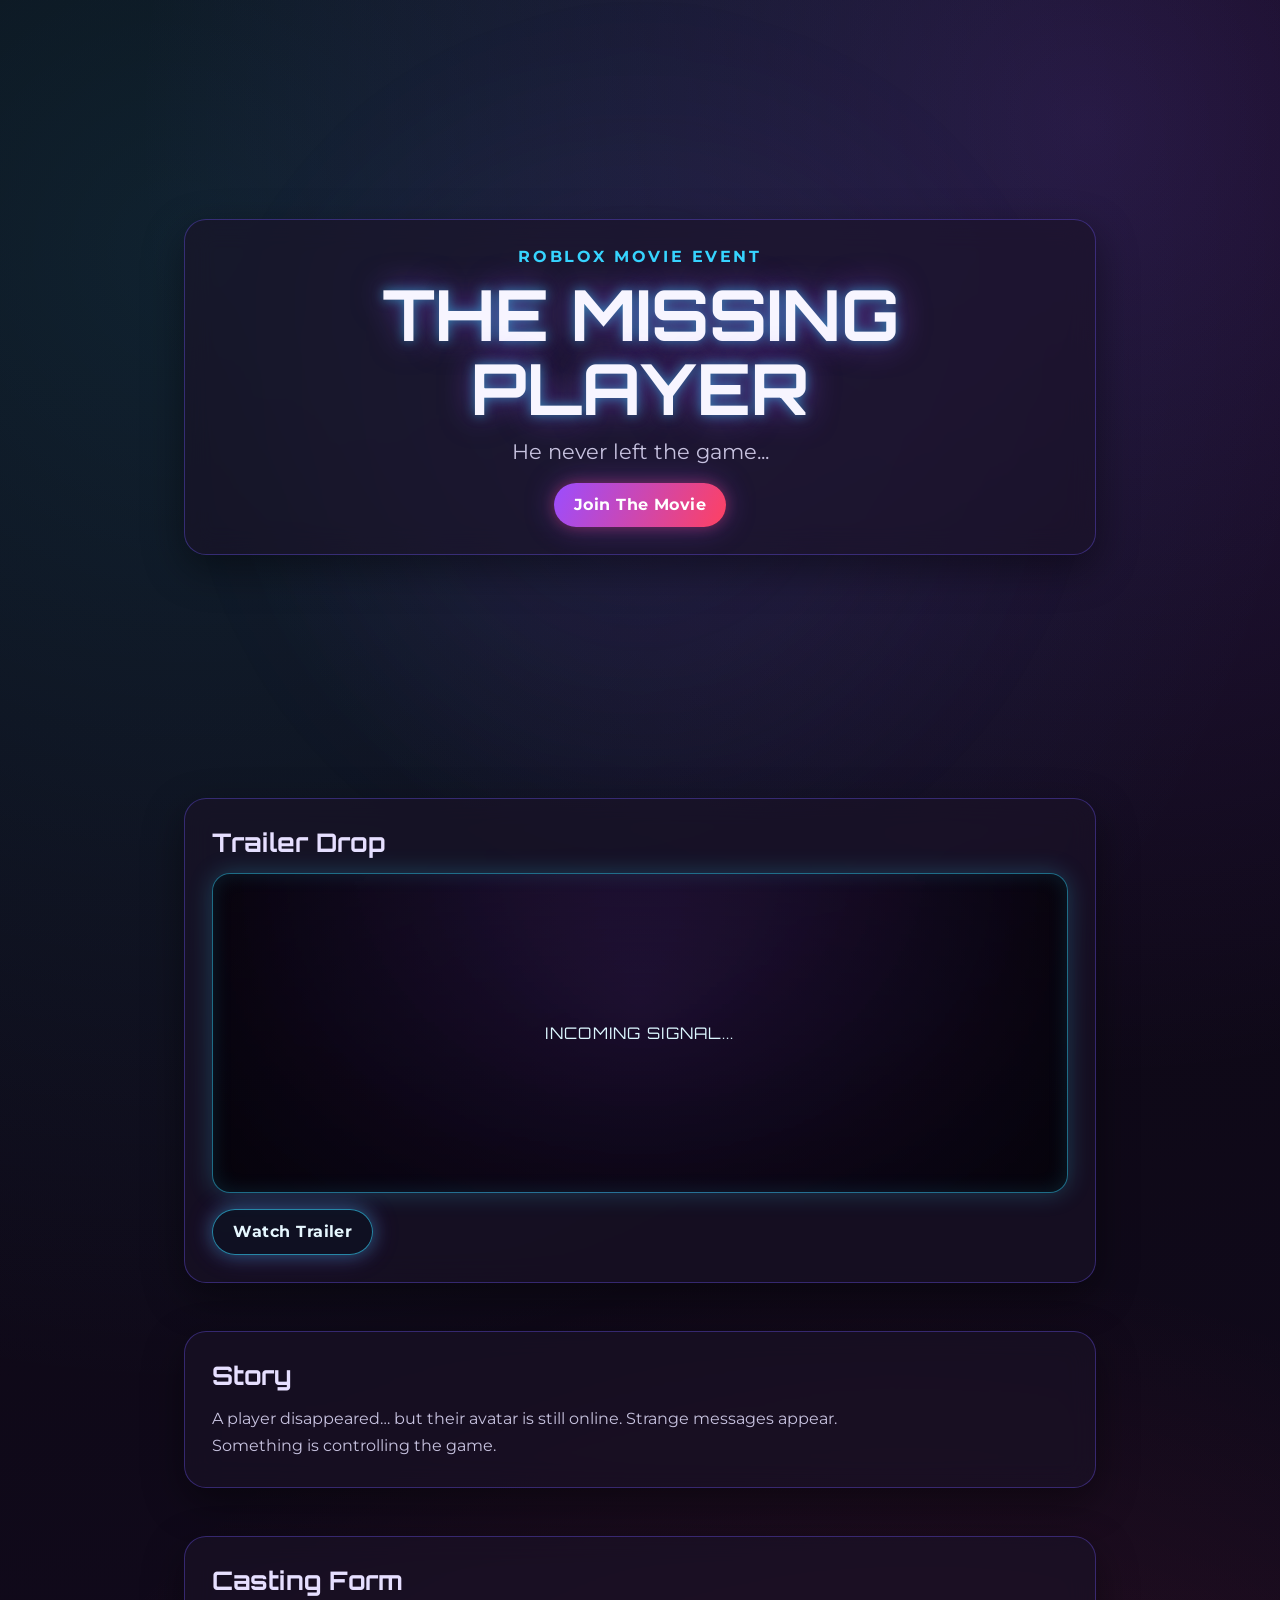
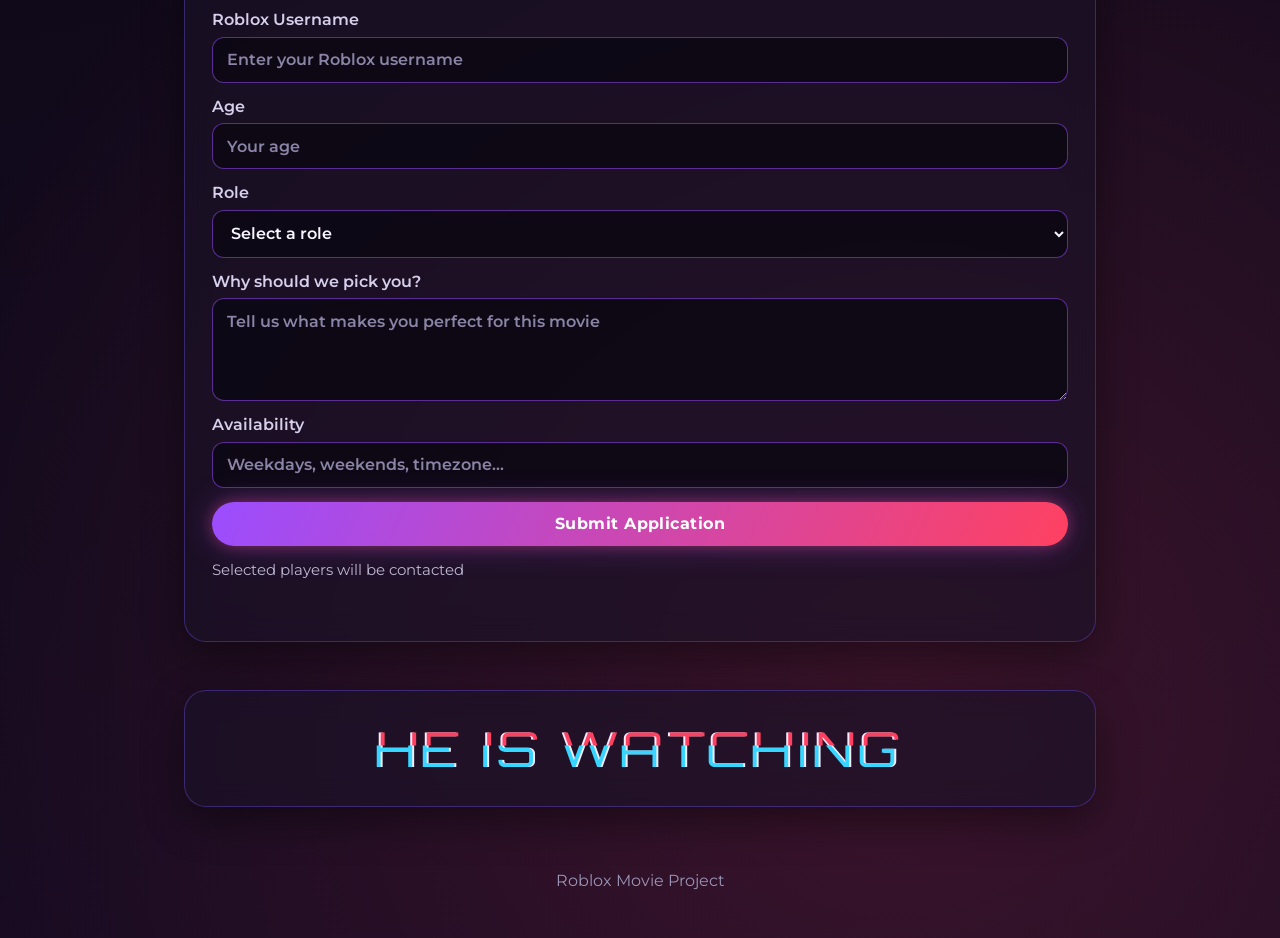
<file: index.html>
<!doctype html>
<html lang="en">
  <head>
    <meta charset="UTF-8" />
    <meta name="viewport" content="width=device-width, initial-scale=1.0" />
    <title>The Missing Player | Roblox Movie</title>
    <link rel="preconnect" href="https://fonts.googleapis.com" />
    <link rel="preconnect" href="https://fonts.gstatic.com" crossorigin />
    <link
      href="https://fonts.googleapis.com/css2?family=Montserrat:wght@500;700;800&family=Orbitron:wght@600;700;800&display=swap"
      rel="stylesheet"
    />
    <link rel="stylesheet" href="style.css" />
  </head>
  <body>
    <div class="bg-glow" aria-hidden="true"></div>

    <header class="hero section" id="top">
      <div class="panel hero-panel">
        <p class="eyebrow">Roblox Movie Event</p>
        <h1 class="title">THE MISSING PLAYER</h1>
        <p class="subtitle">He never left the game...</p>
        <a class="btn btn-primary" href="#casting">Join The Movie</a>
      </div>
    </header>

    <main>
      <section class="section trailer" id="trailer">
        <div class="panel">
          <h2>Trailer Drop</h2>
          <div class="trailer-box" role="img" aria-label="Trailer preview for The Missing Player">
            <div class="scanline"></div>
            <p>Incoming Signal...</p>
          </div>
          <button class="btn btn-secondary" type="button">Watch Trailer</button>
        </div>
      </section>

      <section class="section story" id="story">
        <div class="panel fade-in">
          <h2>Story</h2>
          <p>
            A player disappeared… but their avatar is still online. Strange messages appear.
            Something is controlling the game.
          </p>
        </div>
      </section>

      <section class="section casting" id="casting">
        <div class="panel">
          <h2>Casting Form</h2>
          <form class="casting-form" novalidate>
            <label>
              Roblox Username
              <input type="text" name="username" placeholder="Enter your Roblox username" required />
            </label>

            <label>
              Age
              <input type="number" name="age" placeholder="Your age" min="8" max="99" required />
            </label>

            <label>
              Role
              <select name="role" required>
                <option value="">Select a role</option>
                <option>Main</option>
                <option>Villain</option>
                <option>Friend</option>
                <option>Extra</option>
              </select>
            </label>

            <label>
              Why should we pick you?
              <textarea name="pitch" rows="4" placeholder="Tell us what makes you perfect for this movie" required></textarea>
            </label>

            <label>
              Availability
              <input type="text" name="availability" placeholder="Weekdays, weekends, timezone..." required />
            </label>

            <button class="btn btn-primary" type="submit">Submit Application</button>
            <p class="form-note">Selected players will be contacted</p>
            <p class="form-response" aria-live="polite"></p>
          </form>
        </div>
      </section>

      <section class="section mystery" id="mystery">
        <div class="panel">
          <p class="glitch" data-text="HE IS WATCHING">HE IS WATCHING</p>
        </div>
      </section>
    </main>

    <footer class="footer">
      <p>Roblox Movie Project</p>
    </footer>

    <script src="script.js"></script>
  </body>
</html>
</file>
<file: style.css>
:root {
  --bg-main: #09070f;
  --bg-secondary: #150b22;
  --panel: rgba(26, 18, 40, 0.62);
  --panel-border: rgba(115, 90, 255, 0.35);
  --text-main: #f7f5ff;
  --text-soft: #c8c3e0;
  --blue-neon: #37d5ff;
  --purple-neon: #9b4dff;
  --red-neon: #ff4161;
  --shadow-neon: 0 0 18px rgba(55, 213, 255, 0.35), 0 0 30px rgba(155, 77, 255, 0.2);
}

* {
  box-sizing: border-box;
}

html {
  scroll-behavior: smooth;
}

body {
  margin: 0;
  color: var(--text-main);
  background:
    radial-gradient(circle at 15% 10%, rgba(55, 213, 255, 0.13), transparent 45%),
    radial-gradient(circle at 85% 5%, rgba(155, 77, 255, 0.2), transparent 36%),
    radial-gradient(circle at 70% 90%, rgba(255, 65, 97, 0.17), transparent 42%),
    linear-gradient(170deg, var(--bg-main), var(--bg-secondary));
  font-family: "Montserrat", "Segoe UI", sans-serif;
  min-height: 100svh;
  overflow-x: hidden;
}

.bg-glow {
  position: fixed;
  inset: 0;
  pointer-events: none;
  background: radial-gradient(circle at center, rgba(155, 77, 255, 0.08), transparent 55%);
  filter: blur(50px);
  z-index: 0;
}

main,
header,
footer {
  position: relative;
  z-index: 1;
}

.section {
  width: min(100%, 960px);
  margin: 0 auto;
  padding: 1.1rem;
}

.hero {
  min-height: 86svh;
  display: grid;
  place-items: center;
}

.panel {
  background: var(--panel);
  border: 1px solid var(--panel-border);
  border-radius: 22px;
  padding: 1.25rem;
  backdrop-filter: blur(14px);
  box-shadow: 0 14px 40px rgba(0, 0, 0, 0.42);
  animation: riseIn 700ms ease both;
}

.hero-panel {
  text-align: center;
  padding: clamp(1.2rem, 4vw, 2.2rem);
}

.eyebrow {
  letter-spacing: 0.16em;
  text-transform: uppercase;
  color: var(--blue-neon);
  font-weight: 700;
  margin: 0 0 0.75rem;
}

.title {
  margin: 0;
  font-family: "Orbitron", sans-serif;
  font-size: clamp(2rem, 9vw, 4.4rem);
  line-height: 1.05;
  text-shadow: 0 0 12px rgba(55, 213, 255, 0.55), 0 0 32px rgba(155, 77, 255, 0.6);
}

.subtitle {
  margin: 0.8rem 0 1.2rem;
  font-size: clamp(1rem, 3.2vw, 1.3rem);
  color: var(--text-soft);
}

h2 {
  margin: 0 0 0.9rem;
  font-size: clamp(1.2rem, 4vw, 1.6rem);
  font-family: "Orbitron", sans-serif;
  color: #e6dfff;
}

.trailer-box {
  min-height: 220px;
  border-radius: 18px;
  border: 1px solid rgba(55, 213, 255, 0.5);
  background:
    linear-gradient(180deg, rgba(5, 3, 9, 0.55), rgba(6, 3, 12, 0.83)),
    radial-gradient(circle at 50% 40%, rgba(155, 77, 255, 0.4), rgba(6, 3, 12, 0.9));
  display: grid;
  place-items: center;
  margin-bottom: 1rem;
  box-shadow: inset 0 0 20px rgba(55, 213, 255, 0.13), 0 0 24px rgba(55, 213, 255, 0.23);
  position: relative;
  overflow: hidden;
}

.trailer-box p {
  font-family: "Orbitron", sans-serif;
  letter-spacing: 0.08em;
  text-transform: uppercase;
  color: #dcf7ff;
}

.scanline {
  position: absolute;
  inset: -100% 0 auto;
  height: 40%;
  background: linear-gradient(to bottom, transparent, rgba(55, 213, 255, 0.32), transparent);
  animation: scan 2.5s linear infinite;
}

.story p {
  margin: 0;
  color: var(--text-soft);
  line-height: 1.7;
  max-width: 62ch;
}

.fade-in {
  animation: fadeStory 1.1s ease both;
}

.casting-form {
  display: grid;
  gap: 0.9rem;
}

label {
  display: grid;
  gap: 0.45rem;
  color: #d6d0ec;
  font-weight: 600;
}

input,
select,
textarea {
  border: 1px solid rgba(155, 77, 255, 0.55);
  background: rgba(10, 7, 17, 0.75);
  color: var(--text-main);
  border-radius: 12px;
  padding: 0.78rem 0.85rem;
  font: inherit;
  transition: border-color 200ms ease, box-shadow 200ms ease;
}

input:focus,
select:focus,
textarea:focus {
  outline: none;
  border-color: var(--blue-neon);
  box-shadow: 0 0 0 3px rgba(55, 213, 255, 0.17);
}

input::placeholder,
textarea::placeholder {
  color: #8b84a6;
}

.form-note {
  margin: 0;
  color: #bdb7d2;
  font-size: 0.95rem;
}

.form-response {
  min-height: 1.25rem;
  margin: 0;
  color: #b8ffef;
  font-weight: 600;
}

.btn {
  display: inline-flex;
  align-items: center;
  justify-content: center;
  text-decoration: none;
  border: none;
  border-radius: 999px;
  padding: 0.78rem 1.25rem;
  font: inherit;
  font-weight: 700;
  letter-spacing: 0.03em;
  cursor: pointer;
  transition: transform 180ms ease, box-shadow 200ms ease, filter 200ms ease;
}

.btn:hover {
  transform: translateY(-2px) scale(1.02);
}

.btn:active {
  transform: scale(0.98);
}

.btn:focus-visible {
  outline: 3px solid rgba(55, 213, 255, 0.8);
  outline-offset: 2px;
}

.btn-primary {
  color: #fff;
  background: linear-gradient(115deg, var(--purple-neon), var(--red-neon));
  box-shadow: 0 0 14px rgba(255, 65, 97, 0.35), 0 0 30px rgba(155, 77, 255, 0.35);
}

.btn-primary:hover {
  filter: brightness(1.1);
}

.btn-secondary {
  color: #e6f7ff;
  background: rgba(14, 18, 35, 0.8);
  border: 1px solid rgba(55, 213, 255, 0.6);
  box-shadow: var(--shadow-neon);
}

.mystery .panel {
  text-align: center;
}

.glitch {
  margin: 0;
  font-family: "Orbitron", sans-serif;
  font-size: clamp(1.7rem, 8vw, 3rem);
  letter-spacing: 0.11em;
  position: relative;
  color: #f5ebff;
  animation: flicker 1.9s infinite steps(2, end);
}

.glitch::before,
.glitch::after {
  content: attr(data-text);
  position: absolute;
  left: 0;
  top: 0;
  width: 100%;
  overflow: hidden;
}

.glitch::before {
  transform: translate(2px, 0);
  color: var(--red-neon);
  clip-path: inset(0 0 55% 0);
}

.glitch::after {
  transform: translate(-2px, 0);
  color: var(--blue-neon);
  clip-path: inset(45% 0 0 0);
}

.footer {
  padding: 1.5rem 1rem 2rem;
  text-align: center;
  color: #9c95b6;
}

@keyframes riseIn {
  from {
    opacity: 0;
    transform: translateY(14px);
  }
  to {
    opacity: 1;
    transform: translateY(0);
  }
}

@keyframes fadeStory {
  from {
    opacity: 0;
    transform: translateY(10px);
  }
  to {
    opacity: 1;
    transform: translateY(0);
  }
}

@keyframes scan {
  0% {
    transform: translateY(-120%);
  }
  100% {
    transform: translateY(340%);
  }
}

@keyframes flicker {
  0%,
  19%,
  21%,
  23%,
  80%,
  100% {
    opacity: 1;
    text-shadow: 0 0 8px rgba(155, 77, 255, 0.6), 0 0 22px rgba(55, 213, 255, 0.4);
  }
  20%,
  22%,
  81% {
    opacity: 0.6;
    text-shadow: none;
  }
}

@media (min-width: 768px) {
  .section {
    padding: 1.5rem;
  }

  .panel {
    padding: 1.7rem;
  }

  .trailer-box {
    min-height: 320px;
  }
}
</file>
